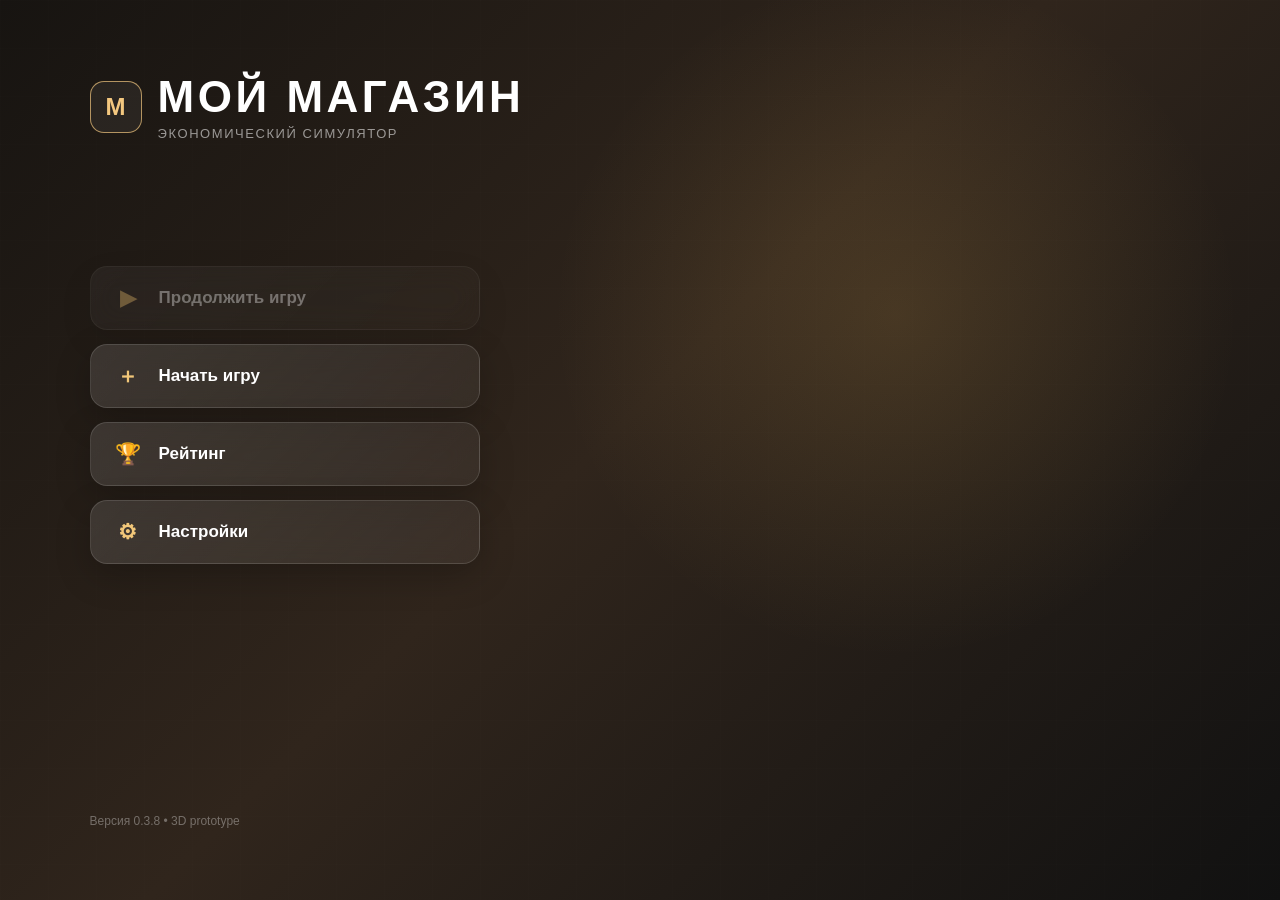
<file: index.html>
<!doctype html>
<html lang="ru">
<head>
<meta charset="UTF-8">
<meta name="viewport" content="width=device-width,initial-scale=1,maximum-scale=1,user-scalable=no,viewport-fit=cover">
<title>Мой магазин</title>
<link rel="stylesheet" href="style.css?v=0.3.8">
</head>
<body>
<div id="menuScreen" class="screen menu-screen">
  <div class="brand"><div class="brand-mark">М</div><div><div class="brand-title">МОЙ МАГАЗИН</div><div class="brand-subtitle">Экономический симулятор</div></div></div>
  <main class="menu">
    <button id="continueBtn" class="menu-button disabled" disabled><span class="icon">▶</span><span>Продолжить игру</span></button>
    <button id="startBtn" class="menu-button"><span class="icon">＋</span><span>Начать игру</span></button>
    <button id="ratingBtn" class="menu-button"><span class="icon">🏆</span><span>Рейтинг</span></button>
    <button id="settingsBtn" class="menu-button"><span class="icon">⚙</span><span>Настройки</span></button>
  </main>
  <div class="version">Версия 0.3.8 • 3D prototype</div>
</div>

<div id="gameScreen" class="screen game-screen hidden">
  <div id="scene"></div>
  <div class="hud top-left">
    <div class="money"><span>₽</span><b id="moneyValue">20 000</b></div>
    <div class="stat">МАГАЗИН <b>Уровень 1</b></div>
  </div>
  <div class="objective"><div class="objective-title">🛒 Мой магазин</div><div class="objective-text">Первый магазин. Дальше будем развивать здание, ассортимент и территорию.</div></div>
  <div id="sidePanel" class="side-panel">
    <button class="game-btn" data-action="shop"><span>🛒</span><small>Товар</small></button>
    <button class="game-btn" data-action="build"><span>🏗️</span><small>Строить</small></button>
    <button class="game-btn" data-action="staff"><span>👥</span><small>Персонал</small></button>
    <button class="game-btn" data-action="finance"><span>💰</span><small>Финансы</small></button>
    <button class="game-btn" data-action="rating"><span>🏆</span><small>Рейтинг</small></button>
    <button class="game-btn" data-action="settings"><span>⚙️</span><small>Настройки</small></button>
  </div>
  <button id="backBtn" class="back-btn">‹</button>
  <div class="camera-hint">ЛКМ/палец — перемещение • колесо/щипок — масштаб • ПКМ/2 пальца — поворот</div>
</div>

<div id="modal" class="modal hidden"><div class="modal-card"><button id="closeModal" class="close">×</button><div id="modalContent"></div></div></div>
<script src="three.min.js?v=0.3.8"></script>
<script src="script.js?v=0.3.8"></script>
</body>
</html>
</file>
<file: style.css>
*{box-sizing:border-box}html,body{width:100%;height:100%;margin:0;overflow:hidden;font-family:Inter,Arial,sans-serif;background:#111;color:#fff}button{font-family:inherit}.screen{position:fixed;inset:0}.hidden{display:none!important}
.menu-screen{z-index:100;pointer-events:auto;display:flex;flex-direction:column;padding:clamp(28px,7vw,72px) clamp(22px,7vw,90px);background:radial-gradient(circle at 70% 35%,rgba(242,187,90,.14),transparent 32%),linear-gradient(135deg,#171411,#30251c 48%,#111)}.menu-screen:after{content:"";position:absolute;inset:0;background-image:linear-gradient(rgba(255,255,255,.025) 1px,transparent 1px),linear-gradient(90deg,rgba(255,255,255,.025) 1px,transparent 1px);background-size:48px 48px;opacity:.3;pointer-events:none}.brand{display:flex;align-items:center;gap:16px;position:relative;z-index:1}.brand-mark{width:52px;height:52px;border:1px solid rgba(255,210,132,.65);border-radius:14px;display:grid;place-items:center;font-size:24px;font-weight:800;color:#f3c77f;background:rgba(255,255,255,.06)}.brand-title{font-size:clamp(24px,5vw,44px);font-weight:850;letter-spacing:.08em}.brand-subtitle{margin-top:4px;color:rgba(255,255,255,.55);font-size:13px;letter-spacing:.12em;text-transform:uppercase}.menu{width:min(390px,100%);margin:auto 0;display:flex;flex-direction:column;gap:14px;position:relative;z-index:1}.menu-button{position:relative;z-index:101;pointer-events:auto;touch-action:manipulation;height:64px;border:1px solid rgba(255,255,255,.13);border-radius:17px;background:linear-gradient(135deg,rgba(255,255,255,.12),rgba(255,255,255,.055));color:#fff;display:flex;align-items:center;padding:0 22px;gap:16px;font-size:17px;font-weight:700;cursor:pointer;backdrop-filter:blur(14px);box-shadow:0 12px 35px rgba(0,0,0,.22);transition:.16s}.menu-button:hover{transform:translateY(-2px);border-color:rgba(245,198,119,.55)}.menu-button .icon{width:30px;text-align:center;color:#f2c779;font-size:21px}.menu-button.disabled{opacity:.38;cursor:default;transform:none}.version{margin-top:auto;color:rgba(255,255,255,.34);font-size:12px;position:relative;z-index:1}
.game-screen{background:#bfc8c9}.game-screen #scene{position:absolute;inset:0;z-index:0;pointer-events:auto}.game-screen canvas{display:block;width:100%;height:100%;touch-action:none}.hud,.objective,.side-panel,.back-btn,.camera-hint{position:absolute;z-index:10;pointer-events:auto}.top-left{top:16px;left:66px;display:flex;gap:9px;align-items:center}.money,.stat{background:rgba(25,28,29,.88);border:1px solid rgba(255,255,255,.18);border-radius:13px;padding:8px 12px;box-shadow:0 8px 24px rgba(0,0,0,.18)}.money{color:#e7bf54}.money span{display:inline-grid;place-items:center;width:22px;height:22px;border-radius:50%;background:#e7bf54;color:#222;font-weight:900;margin-right:6px}.money b{color:#fff}.stat{font-size:10px;color:#aaa}.stat b{color:#fff;margin-left:5px}.objective{left:18px;bottom:18px;width:min(360px,calc(100% - 110px));background:rgba(24,27,28,.9);border:1px solid rgba(255,255,255,.15);border-radius:15px;padding:11px 14px;box-shadow:0 10px 28px rgba(0,0,0,.2)}.objective-title{font-size:13px;font-weight:800}.objective-text{font-size:11px;color:#aaa;margin-top:4px;line-height:1.35}.side-panel{right:13px;top:16px;display:grid;grid-template-columns:repeat(2,50px);gap:8px}.game-btn{position:relative;z-index:20;pointer-events:auto;touch-action:manipulation;width:50px;height:50px;border:1px solid rgba(35,55,15,.28);border-radius:14px;background:rgba(239,246,218,.95);box-shadow:0 5px 15px rgba(0,0,0,.16);color:#25301d;display:flex;flex-direction:column;align-items:center;justify-content:center;cursor:pointer;padding:3px}.game-btn span{font-size:20px;line-height:20px}.game-btn small{font-size:8px;font-weight:800;margin-top:2px}.game-btn:active{transform:scale(.94)}.back-btn{pointer-events:auto;touch-action:manipulation;left:16px;top:16px;width:44px;height:44px;border-radius:13px;border:1px solid rgba(0,0,0,.18);background:rgba(255,255,255,.86);font-size:32px;line-height:30px;color:#333;cursor:pointer;box-shadow:0 5px 16px rgba(0,0,0,.14)}.camera-hint{right:15px;bottom:12px;color:rgba(255,255,255,.65);font-size:9px;text-shadow:0 1px 3px #000}.modal{position:fixed;z-index:200;inset:0;background:rgba(0,0,0,.55);display:grid;place-items:center;padding:20px}.modal-card{position:relative;width:min(430px,100%);border:1px solid rgba(255,255,255,.14);border-radius:20px;background:#171513;box-shadow:0 30px 90px rgba(0,0,0,.55);padding:28px}.modal-card h2{margin:0 0 12px}.modal-card p{color:#aaa;line-height:1.5}.close{position:absolute;right:13px;top:9px;border:0;background:none;color:#aaa;font-size:30px;cursor:pointer}@media(max-width:600px){.top-left{top:12px;left:62px}.side-panel{right:9px;top:12px;grid-template-columns:repeat(2,44px);gap:6px}.game-btn{width:44px;height:44px;border-radius:12px}.game-btn span{font-size:18px}.game-btn small{font-size:7px}.objective{bottom:12px;left:12px;width:calc(100% - 24px)}.camera-hint{display:none}}
</file>
